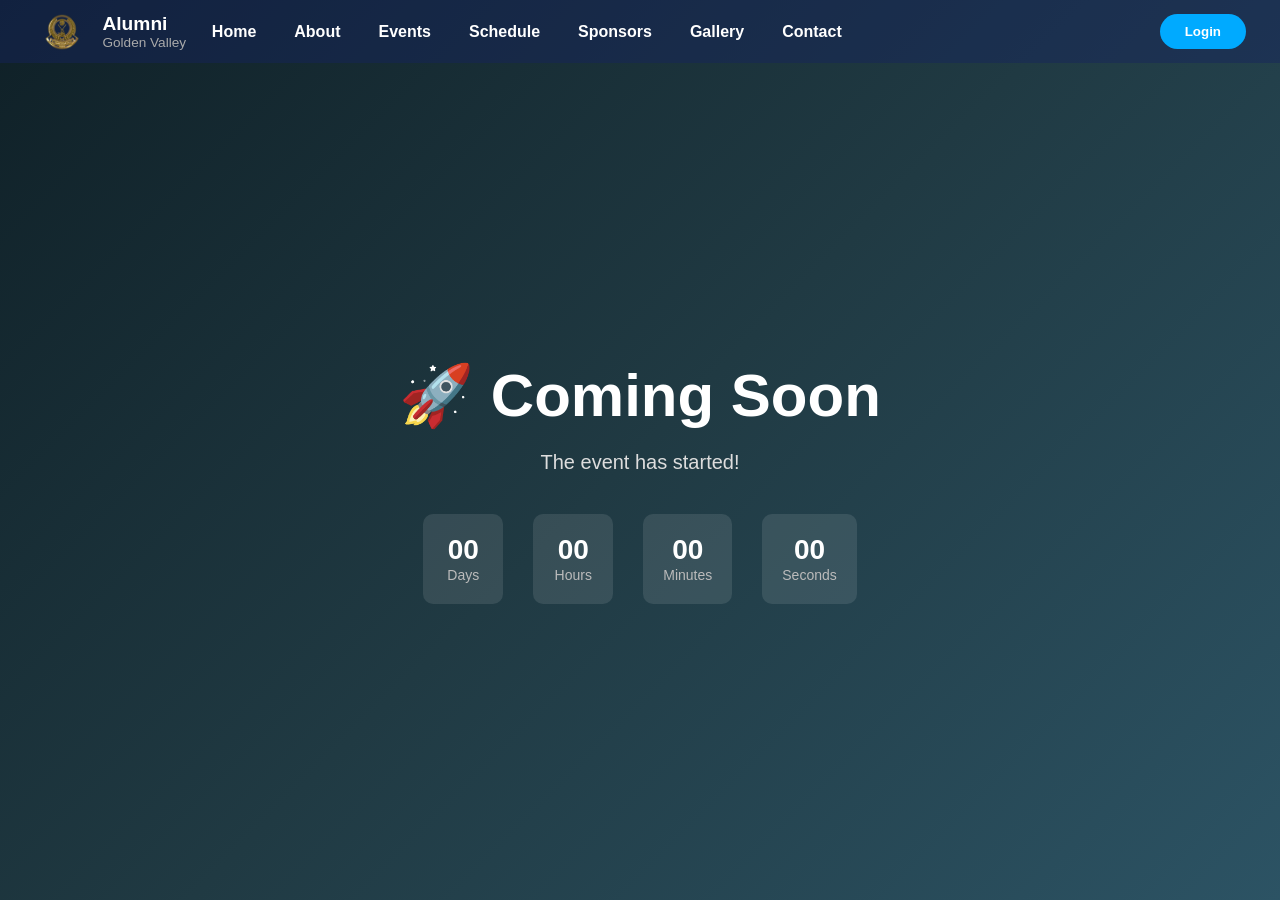
<file: ongoing-gallery.html>
<!DOCTYPE html>
<html lang="en">
<head>
    <meta charset="UTF-8">
    <meta name="viewport" content="width=device-width, initial-scale=1.0">
    <title>Alimnni.gallery-current</title>
    <link rel="stylesheet" href="upcoming.css">
    <style>
           * {
      margin: 0;
      padding: 0;
      box-sizing: border-box;
    }

    body {
      font-family: Arial, sans-serif;
      background-color: #111;
    }

 nav {
            display: flex;
            justify-content: space-between;
            align-items: center;
            background: #16245f70;
            padding: 12px 22px;
            position: sticky;
            top: 0;
            color: white;
            z-index: 1000;
        }

        .logo {
            display: flex;
            align-items: center;
        }

        .logo img {
            height: 38px;
            margin-right: 0px;
        }

        .logo-text {
            display: flex;
            flex-direction: column;
            line-height: 1.2;
        }

        .logo-text span:first-child {
            font-size: 1.2rem;
            font-weight: 900;
        }

        .logo-text span:last-child {
            font-size: 0.85rem;
            color: #aaa;
        }

        .nav-links {
            list-style: none;
            display: flex;
            align-items: center;
            gap: 14px;
        }

        .nav-links li {
            position: relative;
        }

        .nav-links li:last-child {
            margin-left: 280px;
        }

        .nav-links a {
            text-decoration: none;
            color: white;
            font-weight: bold;
            padding: 8px 12px;
            transition: 0.3s;
        }

        .nav-links a:hover {
            color: rgba(0, 175, 239, 0.961);
        }

        .dropdown-content {
            display: none;
            position: absolute;
            top: 110%;
            left: 0;
            background: #1a1a1a;
            border-radius: 6px;
            min-width: 160px;
            z-index: 1001;
        }

        .dropdown-content a {
            display: block;
            padding: 10px;
            color: white;
            font-weight: 500;
        }

        .dropdown-content a:hover {
            background: #333;
        }

        .nav-links li:hover .dropdown-content {
            display: block;
        }

      .login-btn {
            background: rgb(0, 170, 255);
            color: white;
            font-weight: 700;
            padding: 10px 25px;
            border: none;
            border-radius: 25px;
            cursor: pointer;
            transition: 0.3s;
        }

        .login-btn:hover {
            background: #c70000;
        }

        .hamburger {
            display: none;
            flex-direction: column;
            cursor: pointer;
            gap: 5px;
        }

        .hamburger span {
            width: 25px;
            height: 3px;
            background: white;
            border-radius: 3px;
        }


    @media (max-width: 768px) {
      .nav-links {
        position: fixed;
        top: 65px;
        right: -100%;
        flex-direction: column;
        background: #000;
        width: 220px;
        height: calc(100vh - 65px);
        padding: 20px;
        transition: right 0.3s ease;
        overflow-y: auto;
        gap: 0;
      }
      
      .nav-links.active {
        right: 0;
        display: flex;
      }
      
      .nav-links li {
        width: 100%;
        margin: 10px 0;
      }
      
      .nav-links li:last-child {
        margin-left: 0;
        margin-top: 20px;
      }
      
      .dropdown-content {
        position: static;
        display: none;
        margin-top: 10px;
        margin-left: 20px;
        width: calc(100% - 20px);
      }
      
      .nav-links li:hover .dropdown-content {
        display: none;
      }
      
      .nav-links li.active .dropdown-content {
        display: block;
      }
      
      .hamburger {
        display: flex;
      }
    }
    /* Mobile Menu */
    @media (max-width: 768px) {
      .menu {
        display: none;
        flex-direction: column;
        background: #fff;
        position: absolute;
        top: 60px;
        right: 20px;
        width: 200px;
        border-radius: 6px;
        box-shadow: 0 2px 6px rgba(0,0,0,0.2);
        padding: 10px;
      }
      .menu li {
        margin: 10px 0;
      }
      .hamburger {
        display: flex;
        z-index: 10000;
      }
      .menu.active {
        display: flex;
      }
      .dropdown-content {
        position: static;
        box-shadow: none;
        border-radius: 0;
        z-index: 1000;
      }
      .coming-soon h1{
        font-size: larger;
        font-weight: 900;
        display: block;
        padding: 20px 30px;
        letter-spacing: 9px;

      }
    }
      footer {
      background: #0a0a1a;
      padding: 50px 80px;
      color: #ccc;
      display: flex;
      justify-content: space-between;
      flex-wrap: wrap;
    }
    .footer-col {
      flex: 1;
      margin: 15px;
      min-width: 250px;
    }
    .footer-col h3 {
      margin-bottom: 20px;
      color: #fff;
    }
    .footer-col p, .footer-col a {
      color: #aaa;
      text-decoration: none;
      font-size: 15px;
      line-height: 1.6;
    }
    .footer-col a:hover {
      color: red;
    }
    .social-icons a {
      margin-right: 12px;
      font-size: 20px;
      color: #fff;
      transition: color 0.3s ease;
    }
    .social-icons a:hover {
      color: red;
    }

     .footer-bottom {
            text-align: center;
            padding: 20px;
            border-top: 1px solid #333;
            margin-top: 30px;
            font-size: 14px;
            width: 100%;
        }
    </style>
</head>
<body>
    
  <nav>
    <div class="logo">
      <img src="logoo.png" alt="Logo">
      <div class="logo-text">
        <span>Alumni</span>
        <span>Golden Valley</span>
      </div>
    </div>

    <div class="hamburger" id="hamburger">
      <span></span><span></span><span></span>
    </div>

    <ul class="nav-links" id="navLinks">
      <li><a href="index.html">Home</a></li>
      <li>
        <a href="#" onclick="toggleDropdown(event,this.parentNode)">About</a>
        <div class="dropdown-content">
          <a href="about-alumni.html">About Alumni</a>
          <a href="about-us.html">About Team</a>
        </div>
      </li>
      <li><a href="events.html">Events</a></li>
      <li><a href="schedule.html">Schedule</a></li>
      <li><a href="sponsors.html">Sponsors</a></li>
      <li>
        <a href="#" onclick="toggleDropdown(event,this.parentNode)">Gallery</a>
        <div class="dropdown-content">
          <a href="past-gallery.html">Past Events</a>
          <a href="ongoing-gallery.html">Current Event</a>
        </div>
      </li>
      <li><a href="contact.html">Contact</a></li>
      <li><a href="login.html"><button class="login-btn">Login</button></a></li>
    </ul>
  </nav>

  

 
  <!-- Coming Soon Section -->
  <section class="coming-soon">
    <h1>🚀 Coming Soon</h1>
    <p>Our next big event is on the way. Stay tuned for updates!</p>
    <div class="countdown">
      <div><span id="days">00</span><small>Days</small></div>
      <div><span id="hours">00</span><small>Hours</small></div>
      <div><span id="minutes">00</span><small>Minutes</small></div>
      <div><span id="seconds">00</span><small>Seconds</small></div>
    </div>
  </section>
    <!-- <footer>
    <div>
      <h3 style="color:yellow;">Alumni Association</h3>
      <p>Building connections through events & community.</p>
    </div>
    <div>
      <h3 style="color:yellow;">Contact</h3>
      <p>Email: contact@association.com</p>
      <p>Phone: +91 9999999999</p>
    </div>
    <div>
      <a href="https://www.google.com/maps/place/Golden+Valley+HS+School/">
        <h3 style="color:yellow;"><i class="fa-solid fa-location-dot"></i> Location</h3>
      </a>
      <p>Padmapur | Dharmanagar | Tripura</p>
    </div>
    <div>
      <h3 style="color:yellow;">Follow Us</h3>
      <div class="socials">
        <a href="https://www.facebook.com/gvhs.alumni/"><i class="fab fa-facebook"></i></a>
        <a href="#"><i class="fab fa-instagram"></i></a>
        <a href="#"><i class="fab fa-twitter"></i></a>
        <a href="#"><i class="fab fa-linkedin"></i></a>
      </div>
    </div> -->
  <script src="https://cdn.botpress.cloud/webchat/v3.2/inject.js" defer></script>
<script src="https://files.bpcontent.cloud/2025/09/07/00/20250907004022-71KNQX8E.js" defer></script>
  <script>
  
    </script>
    <script>

      // Countdown Example (set your event date here)
      const eventDate = new Date("2025-09-20T00:00:00").getTime();
      
      const timer = setInterval(function(){
        const now = new Date().getTime();
        const distance = eventDate - now;
        
        if(distance < 0){
          clearInterval(timer);
          document.querySelector(".coming-soon p").innerHTML = "The event has started!";
          return;
        }
        
        const days = Math.floor(distance / (1000*60*60*24));
        const hours = Math.floor((distance % (1000*60*60*24))/(1000*60*60));
        const minutes = Math.floor((distance % (1000*60*60))/(1000*60));
        const seconds = Math.floor((distance % (1000*60))/1000);
        
        document.getElementById("days").innerText = days;
        document.getElementById("hours").innerText = hours;
        document.getElementById("minutes").innerText = minutes;
        document.getElementById("seconds").innerText = seconds;
      }, 1000);
        const hamburger=document.getElementById('hamburger');
    const navLinks=document.getElementById('navLinks');

    hamburger.addEventListener('click',(e)=>{
      e.stopPropagation();
      navLinks.classList.toggle('active');
    });

    document.addEventListener('click',(e)=>{
      if(!navLinks.contains(e.target) && !hamburger.contains(e.target)){
        navLinks.classList.remove('active');
      }
    });

    function toggleDropdown(event,parent){
      if(window.innerWidth<=768){
        event.preventDefault();
        parent.classList.toggle('active');
      }
    }

      </script>
  
</body>
</html>

</body>
</html>
</file>
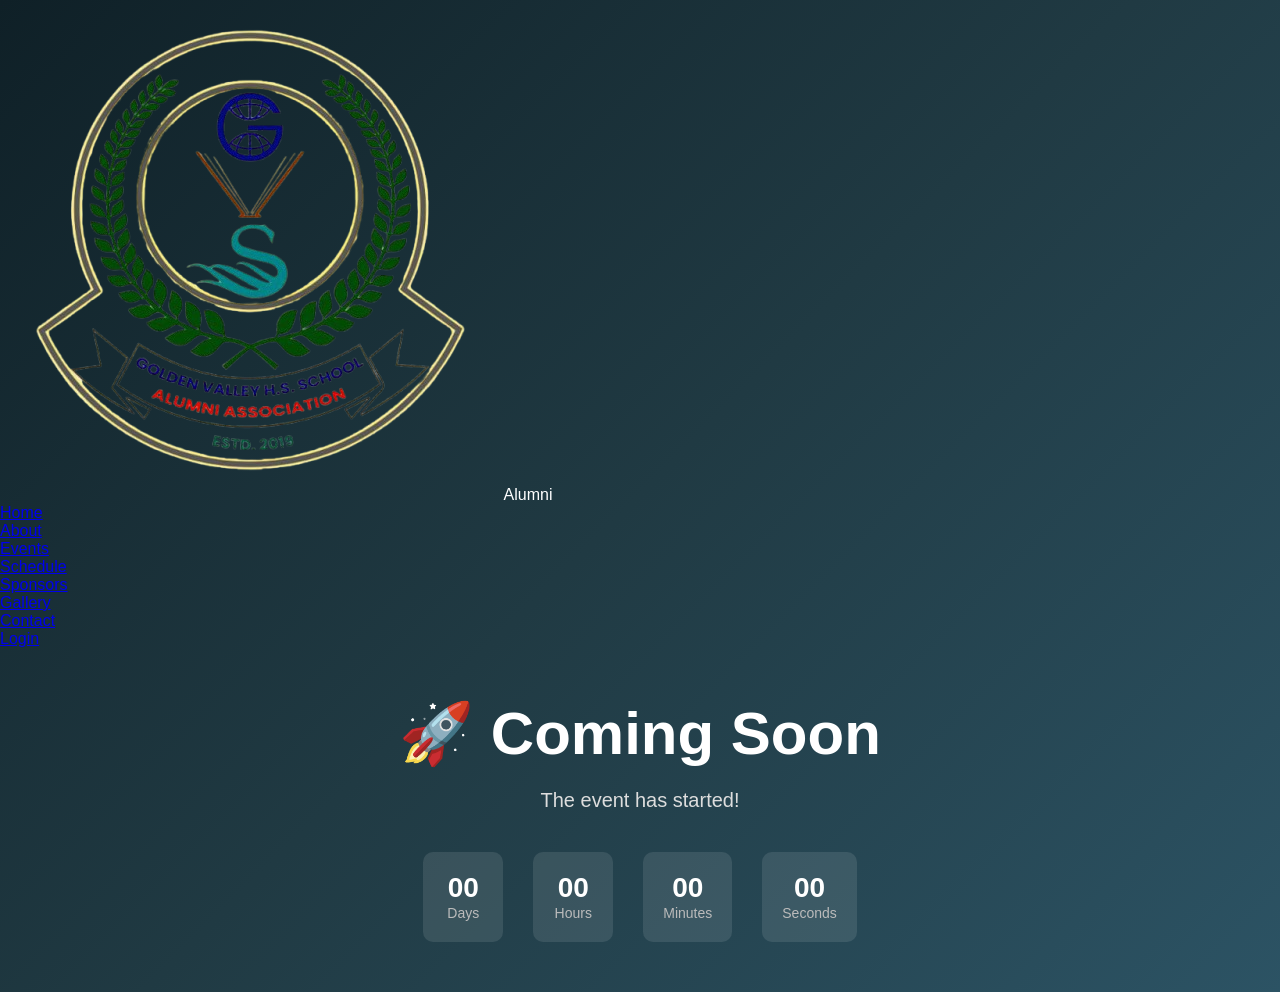
<file: upcoming.html>
<!DOCTYPE html>
<html lang="en">
<head>
  <meta charset="UTF-8">
  <meta name="viewport" content="width=device-width, initial-scale=1.0">
  <title>Upcoming Event</title>
  <link rel="stylesheet" href="upcoming.css">
</head>
<body>
  <!-- Navbar -->
  <nav class="navbar">
    <div class="logo">
      <img src="logo.png" alt="logo">
      <span>Alumni</span>
    </div>
    <ul class="nav-links">
      <li><a href="index.html">Home</a></li>
      <li><a href="#">About</a></li>
      <li><a href="#">Events</a></li>
      <li><a href="#">Schedule</a></li>
      <li><a href="#">Sponsors</a></li>
      <li><a href="gallery.html">Gallery</a></li>
      <li><a href="#">Contact</a></li>
    </ul>
    <a href="login.html" class="login-btn">Login</a>
  </nav>

  <!-- Coming Soon Section -->
  <section class="coming-soon">
    <h1>🚀 Coming Soon</h1>
    <p>Our next big event is on the way. Stay tuned for updates!</p>
    <div class="countdown">
      <div><span id="days">00</span><small>Days</small></div>
      <div><span id="hours">00</span><small>Hours</small></div>
      <div><span id="minutes">00</span><small>Minutes</small></div>
      <div><span id="seconds">00</span><small>Seconds</small></div>
    </div>
  </section>

  <script>
    // Countdown Example (set your event date here)
    const eventDate = new Date("2025-09-20T00:00:00").getTime();

    const timer = setInterval(function(){
      const now = new Date().getTime();
      const distance = eventDate - now;

      if(distance < 0){
        clearInterval(timer);
        document.querySelector(".coming-soon p").innerHTML = "The event has started!";
        return;
      }

      const days = Math.floor(distance / (1000*60*60*24));
      const hours = Math.floor((distance % (1000*60*60*24))/(1000*60*60));
      const minutes = Math.floor((distance % (1000*60*60))/(1000*60));
      const seconds = Math.floor((distance % (1000*60))/1000);

      document.getElementById("days").innerText = days;
      document.getElementById("hours").innerText = hours;
      document.getElementById("minutes").innerText = minutes;
      document.getElementById("seconds").innerText = seconds;
    }, 1000);
  </script>
</body>
</html>
</file>
<file: upcoming.css>
/* Reset */
* {
  margin: 0;
  padding: 0;
  box-sizing: border-box;
}

body {
  font-family: 'Segoe UI', sans-serif;
  background: linear-gradient(135deg, #0f2027, #203a43, #2c5364);
  color: white;
  min-height: 100vh;
  display: flex;
  flex-direction: column;
}

/* Navbar */

/* Coming Soon Section */
.coming-soon {
  flex: 1;
  display: flex;
  flex-direction: column;
  align-items: center;
  justify-content: center;
  text-align: center;
  padding: 50px 20px;
}

.coming-soon h1 {
  font-size: 60px;
  margin-bottom: 20px;
  animation: fadeIn 2s ease-in-out;
}

.coming-soon p {
  font-size: 20px;
  margin-bottom: 40px;
  color: #ddd;
}

.countdown {
  display: flex;
  gap: 30px;
}

.countdown div {
  background: rgba(255, 255, 255, 0.1);
  padding: 20px;
  border-radius: 10px;
  min-width: 80px;
  text-align: center;
}

.countdown span {
  display: block;
  font-size: 28px;
  font-weight: bold;
}

.countdown small {
  font-size: 14px;
  color: #bbb;
}

/* Animation */
@keyframes fadeIn {
  from { opacity: 0; transform: translateY(20px); }
  to { opacity: 1; transform: translateY(0); }
}
</file>
